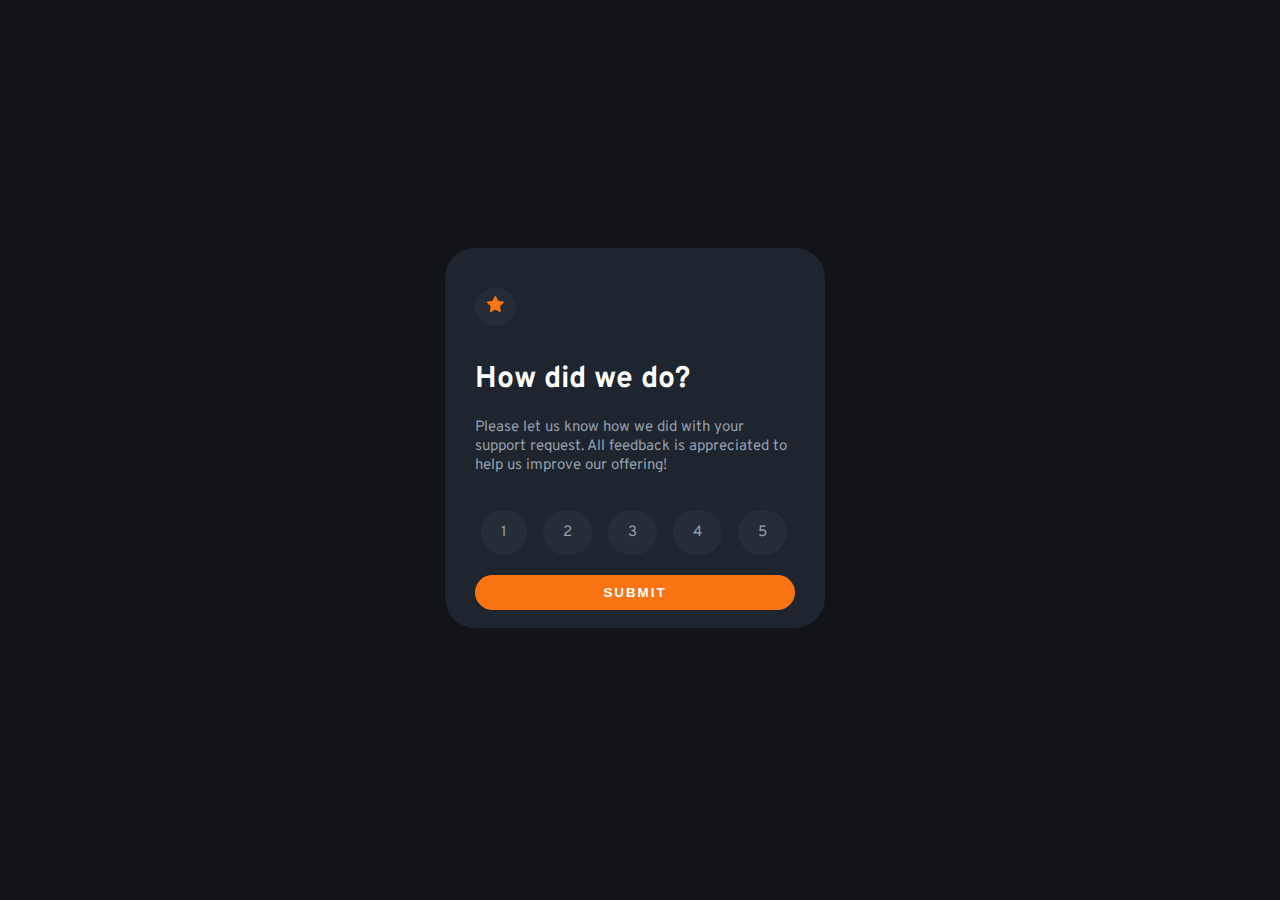
<file: index.html>
<!DOCTYPE html>
<html lang="en">
<head>
  <meta charset="UTF-8">
  <meta name="viewport" content="width=device-width, initial-scale=1.0"> <!-- displays site properly based on user's device -->
  <link rel="preconnect" href="https://fonts.googleapis.com">
  <link rel="preconnect" href="https://fonts.gstatic.com" crossorigin>
  <link href="https://fonts.googleapis.com/css2?family=Overpass:wght@400;700&display=swap" rel="stylesheet">
  <link rel="icon" type="image/png" sizes="32x32" href="./images/favicon-32x32.png">
  <link rel="stylesheet" href="./styles.css">
  <title>Frontend Mentor | Interactive rating component</title>

  <!-- Feel free to remove these styles or customise in your own stylesheet 👍 -->
</head>
<body onload="">
  <section>
    <div class="component-raiting">
      <p id="icon-start"><svg width="17" height="16" xmlns="http://www.w3.org/2000/svg">
        <path d="m9.067.43 1.99 4.031c.112.228.33.386.58.422l4.45.647a.772.772 0 0 1 .427 1.316l-3.22 3.138a.773.773 0 0 0-.222.683l.76 4.431a.772.772 0 0 1-1.12.813l-3.98-2.092a.773.773 0 0 0-.718 0l-3.98 2.092a.772.772 0 0 1-1.119-.813l.76-4.431a.77.77 0 0 0-.222-.683L.233 6.846A.772.772 0 0 1 .661 5.53l4.449-.647a.772.772 0 0 0 .58-.422L7.68.43a.774.774 0 0 1 1.387 0Z" fill="#FC7614"/>
        </svg>
      </p>
      <h1 class="title">How did we do?</h1>
      <p class="content">
        Please let us know how we did with your support request. All feedback is appreciated 
        to help us improve our offering!
      </p>
      <form id="form">
        <input id="rate1" name="rate" type="radio" value="1" />
        <label for="rate1">1</label>
        <input id="rate2" name="rate" type="radio" value="2" />
        <label for="rate2">2</label>
        <input id="rate3" name="rate" type="radio" value="3" />
        <label for="rate3">3</label>
        <input id="rate4" name="rate" type="radio" value="4" />
        <label for="rate4">4</label>
        <input id="rate5" name="rate" type="radio" value="5" />
        <label for="rate5">5</label>
        <button id="btn-submit" type="submit">SUBMIT</button>
      </form>
    </div>
  </section>

    <script src="./app.js" type="application/javascript"></script>
</body>
</html>
</file>
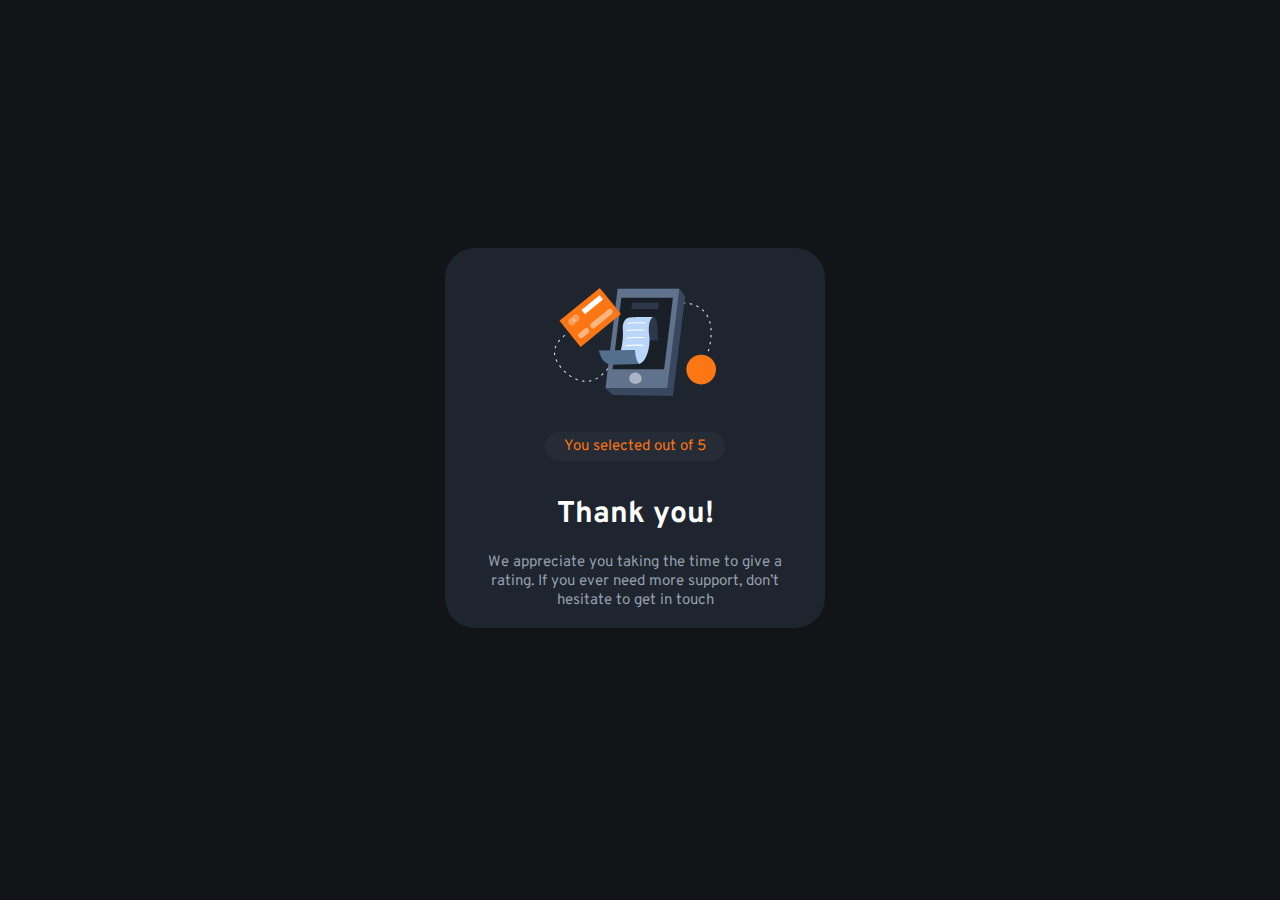
<file: thankyoustate.html>
<!DOCTYPE html>
<html lang="en">
<head>
    <meta charset="UTF-8" />
    <meta name="viewport" content="width=device-width, initial-scale=1.0" />
    <!-- displays site properly based on user's device -->
    <link rel="preconnect" href="https://fonts.googleapis.com" />
    <link rel="preconnect" href="https://fonts.gstatic.com" crossorigin />
    <link href="https://fonts.googleapis.com/css2?family=Overpass:wght@400;700&display=swap" rel="stylesheet"/>
    <link rel="icon" type="image/png" sizes="32x32" href="./images/favicon-32x32.png"/>
    <link rel="stylesheet" href="./styles.css" />
    <title>Frontend Mentor | Interactive rating component</title>

    <!-- Feel free to remove these styles or customise in your own stylesheet 👍 -->
</head>
<body>
    <section>
        <div class="component-response">
            <p id="icon-success">
                <img src="images/illustration-thank-you.svg" alt="">
            </p>
            <p id="text-response">You selected <span id="ptos">x</span> out of 5</p>
            <h1 class="title">Thank you!</h1>
            <p class="content">
                We appreciate you taking the time to give a rating. If you ever need more support, 
                don’t hesitate to get in touch
            </p>
        </div>
    </section>

    <!-- Rating state start -->

    <!--How did we do?

  Please let us know how we did with your support request. All feedback is appreciated 
  to help us improve our offering!

  1 2 3 4 5

  Submit-->

    <!-- Rating state end -->

    <!-- Thank you state start -->
    <!--You selected <!-- Add rating here -->
    <!--
  Thank you!

  We appreciate you taking the time to give a rating. If you ever need more support, 
  don’t hesitate to get in touch!-->

    <!-- Thank you state end -->
    <script src="./app.js" type="application/javascript"></script>
  </body>
</html>
</file>
<file: styles.css>
body{
    font-family: 'Overpass', sans-serif;
    font-size: 15px;
    background-color: hsl(216, 12%, 8%);
    box-sizing: border-box;
}

section{
    width: 100%;
}

.component-raiting{

    position: absolute;
    top: 50%;
    left: 50%;
    background-color: hsl(215, 22%, 15%);
    border-radius: 30px;
    height: 330px;
    width: 320px;
    margin-top: -13.5em;
    margin-left: -13.0em;
    padding: 25px 30px;

}

.component-response{

    position: absolute;
    top: 50%;
    left: 50%;
    background-color: hsl(215, 22%, 15%);
    border-radius: 30px;
    height: 330px;
    width: 320px;
    margin-top: -13.5em;
    margin-left: -13.0em;
    padding: 25px 30px;
    text-align: center;
}


#icon-start{
    display: inline-block;
    background-color: hsl(218, 17%, 18%);
    border-radius: 50%;
    padding: 8px 12px;
}

.title{
    color: hsl(0, 0%, 100%);
}

.content{
    color: hsl(217, 12%, 63%);
}

button{
    padding: 10px ;
    cursor: pointer;
    width: 100%;
    background-color: hsl(25, 97%, 53%);
    border-radius: 30px;
    border: none;
    letter-spacing: 2px;
    color: white;
    font-weight: 700;
    
}

button:active{
    background-color: white;
    color: hsl(25, 97%, 53%);
}

input[type=radio]{
    display: none;
}

input[type=radio] + label {
    display: inline-block;
    padding: 13px 20px;
    cursor: pointer;
    border-radius: 30px;
    background-color: hsl(210, 19%, 18%);
    color: hsl(217, 12%, 63%);
    margin: 20px 6px;

}

input[type=radio] + label:hover{
    background-color: hsl(217, 12%, 63%);
    color: white;
    font-weight: 700;
}

input[type=radio]:checked+label{
    background-color: hsl(25, 97%, 53%);
    color: white;
    font-weight: 700;
}

#text-response{
    display: inline-block;
    background-color: hsl(218, 17%, 18%);
    width: 50%;
    border-radius: 20px;
    padding: 5px 10px ;
    color: hsl(25, 97%, 53%);
}
</file>
